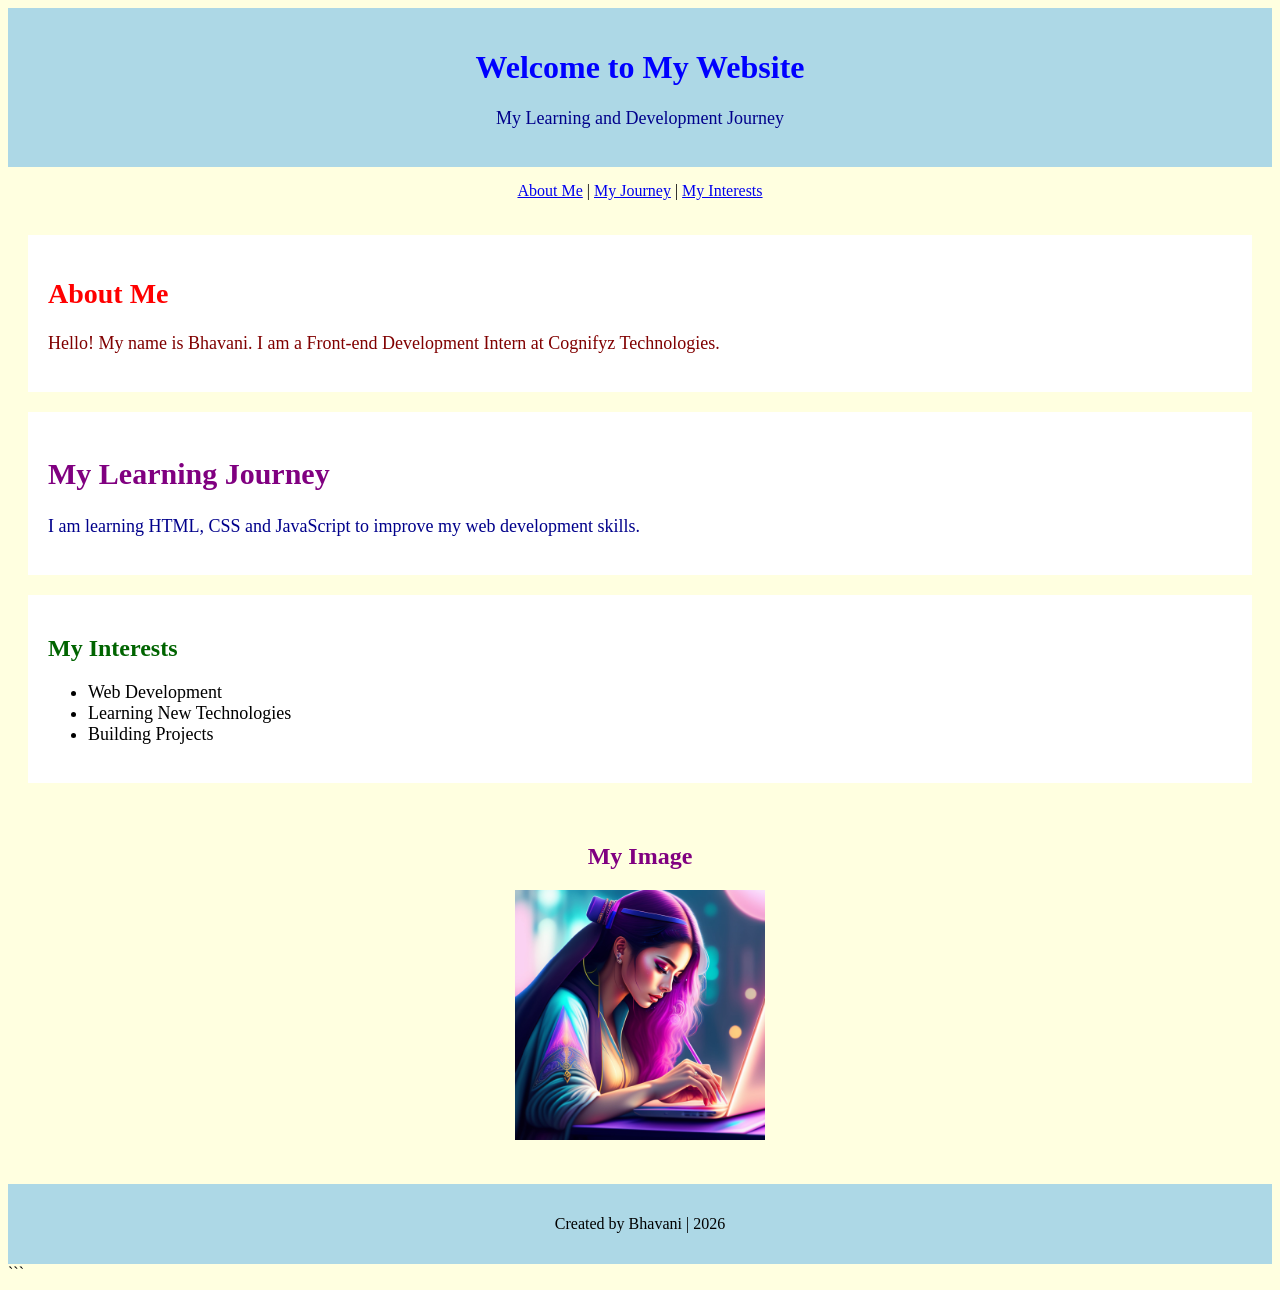
<file: Level_1_Beginner/Task_1_Basic_HTML/index.html>
<!DOCTYPE html>
<html lang="en">

<head>
    <meta charset="UTF-8">
    <meta name="viewport" content="width=device-width, initial-scale=1.0">
    <title>My First Website</title>
</head>

<body style="background-color: lightyellow;">

    <!-- Header Section -->
    <header style="text-align: center; background-color: lightblue; padding: 20px;">

        <h1 style="color: blue;">
            Welcome to My Website
        </h1>

        <p style="color: darkblue; font-size: 18px;">
            My Learning and Development Journey
        </p>

    </header>

    <!-- Navigation Section -->
    <nav style="text-align: center; padding: 15px;">

        <a href="#about">About Me</a> |
        <a href="#journey">My Journey</a> |
        <a href="#interests">My Interests</a>

    </nav>

    <!-- Main Content -->
    <main style="padding: 20px;">

        <!-- About Me Section -->
        <section id="about"
            style="background-color: white; padding: 20px; margin-bottom: 20px;">

            <h2 style="color: red; font-size: 28px;">
                About Me
            </h2>

            <p style="color: maroon; font-size: 18px;">
                Hello! My name is Bhavani.
                I am a Front-end Development Intern
                at Cognifyz Technologies.
            </p>

        </section>

        <!-- Learning Journey Section -->
        <section id="journey"
            style="background-color: white; padding: 20px; margin-bottom: 20px;">

            <h2 style="color: purple; font-size: 30px;">
                My Learning Journey
            </h2>

            <p style="color: darkblue; font-size: 18px;">
                I am learning HTML, CSS and JavaScript
                to improve my web development skills.
            </p>

        </section>

        <!-- Interests Section -->
        <section id="interests"
            style="background-color: white; padding: 20px; margin-bottom: 20px;">

            <h2 style="color: darkgreen;">
                My Interests
            </h2>

            <ul style="font-size: 18px;">
                <li>Web Development</li>
                <li>Learning New Technologies</li>
                <li>Building Projects</li>
            </ul>

        </section>

        <!-- Image Section -->
        <section style="text-align: center; padding: 20px;">

            <h2 style="color: purple;">
                My Image
            </h2>

            <img src="./images/profile.jpg"
                 alt="My Profile Image"
                 width="250">

        </section>

    </main>

    <!-- Footer Section -->
    <footer style="background-color: lightblue; text-align: center; padding: 15px;">

        <p>Created by Bhavani | 2026</p>

    </footer>

</body>
</html>
```
</file>
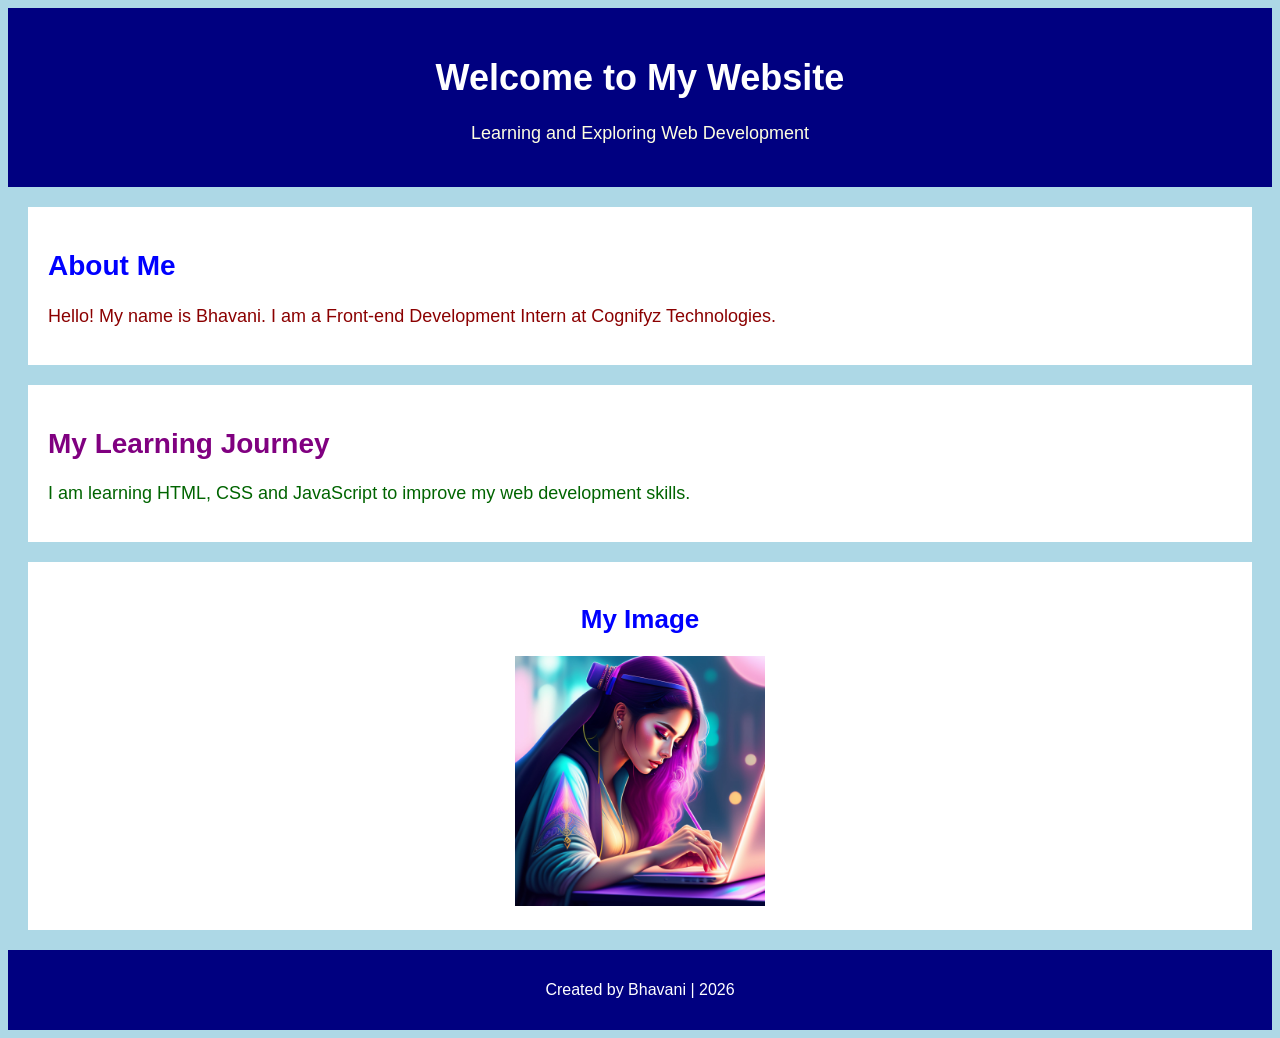
<file: Level_1_Beginner/Task_2_Inline_CSS/index.html>
<!DOCTYPE html>
<html lang="en">

<head>
    <meta charset="UTF-8">
    <meta name="viewport" content="width=device-width, initial-scale=1.0">
    <title>My Styled Website</title>
</head>

<body style="background-color: lightblue; font-family: Arial, sans-serif;">

    <header style="background-color: navy; color: white; text-align: center; padding: 25px;">

        <h1 style="font-size: 36px; color: white;">
            Welcome to My Website
        </h1>

        <p style="font-size: 18px; color: lightyellow;">
            Learning and Exploring Web Development
        </p>

    </header>

    <main style="padding: 20px;">

        <section style="background-color: white; padding: 20px; margin-bottom: 20px;">

            <h2 style="color: blue; font-size: 28px;">
                About Me
            </h2>

            <p style="color: darkred; font-size: 18px;">
                Hello! My name is Bhavani.
                I am a Front-end Development Intern
                at Cognifyz Technologies.
            </p>

        </section>

        <section style="background-color: white; padding: 20px; margin-bottom: 20px;">

            <h2 style="color: purple; font-size: 28px;">
                My Learning Journey
            </h2>

            <p style="color: darkgreen; font-size: 18px;">
                I am learning HTML, CSS and JavaScript
                to improve my web development skills.
            </p>

        </section>

        <section style="background-color: white; padding: 20px; text-align: center;">

            <h2 style="color: blue; font-size: 26px;">
                My Image
            </h2>

            <img src="./images/profile.jpg"
                 alt="My Profile Image"
                 width="250">

        </section>

    </main>

    <footer style="background-color: navy; color: white; text-align: center; padding: 15px;">

        <p style="font-size: 16px;">
            Created by Bhavani | 2026
        </p>

    </footer>

</body>
</html>
</file>
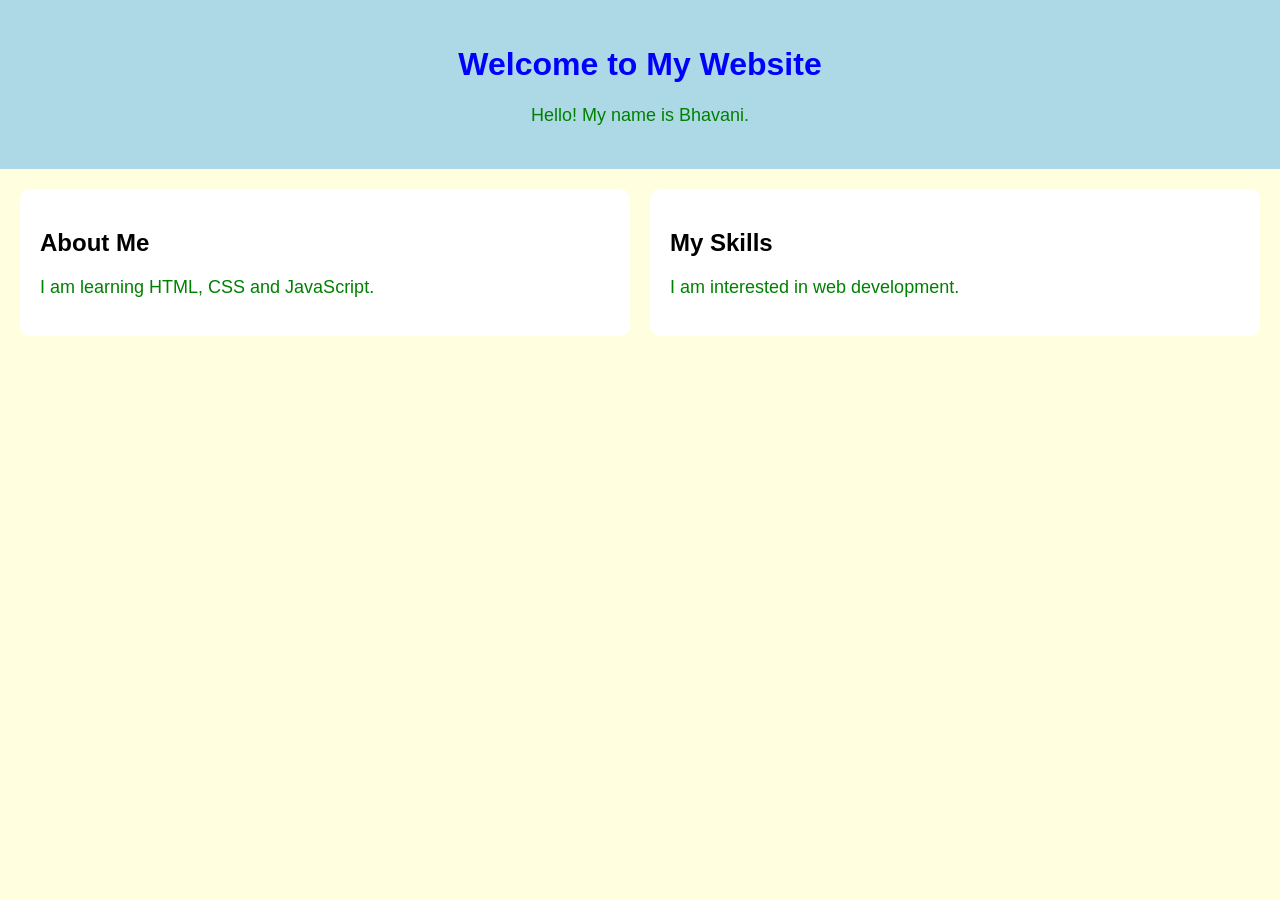
<file: Level_2_Intermediate/Task_3_Responsive_Design/index.html>
<!DOCTYPE html>
<html lang="en">
<head>
    <meta charset="UTF-8">
    <meta name="viewport" content="width=device-width, initial-scale=1.0">
    <title>My Responsive Website</title>
    <link rel="stylesheet" href="styles.css">
</head>
<body>
    <header>
    <h1>Welcome to My Website</h1>
    <p>Hello! My name is Bhavani.</p>
</header>

<main class="container">
    <section class="card">
        <h2>About Me</h2>
        <p>I am learning HTML, CSS and JavaScript.</p>
    </section>

    <section class="card">
        <h2>My Skills</h2>
        <p>I am interested in web development.</p>
    </section>
</main>
</body>
</html>
</file>
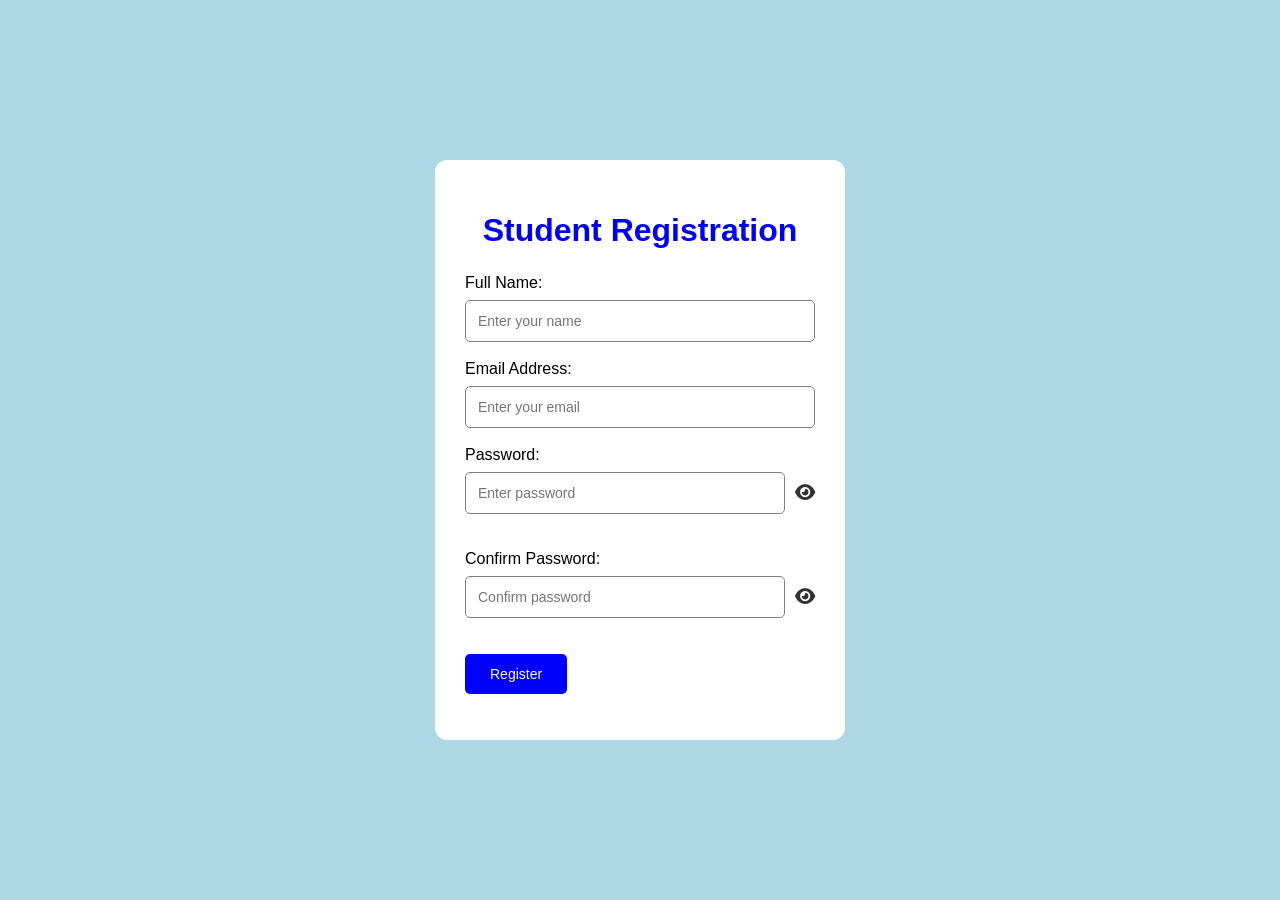
<file: Level_3_Advanced/Task_6_Form_Styling_and_Validation/index.html>
<!DOCTYPE html>
<html lang="en">
<head>
    <meta charset="UTF-8">
    <meta name="viewport" content="width=device-width, initial-scale=1.0">

    <title>Student Registration Form</title>

    <link rel="stylesheet" href="styles.css">

    <!-- Font Awesome for eye icons -->
    <link rel="stylesheet"
        href="https://cdnjs.cloudflare.com/ajax/libs/font-awesome/6.5.2/css/all.min.css">
</head>

<body>

    <div class="form-container">

        <h1>Student Registration</h1>

        <form id="registrationForm">

            <label for="fullname">Full Name:</label>
            <input type="text" id="fullname" placeholder="Enter your name">

            <br><br>

            <label for="email">Email Address:</label>
            <input type="email" id="email" placeholder="Enter your email">

            <br><br>

            <label for="password">Password:</label>

            <div class="password-row">
                <input type="password" id="password"
                    placeholder="Enter password">

                <i class="fa-solid fa-eye toggle-password"
                    id="togglePassword"
                    title="Show password"></i>
            </div>

            <br><br>

            <label for="confirmPassword">Confirm Password:</label>

            <div class="password-row">
                <input type="password" id="confirmPassword"
                    placeholder="Confirm password">

                <i class="fa-solid fa-eye toggle-password"
                    id="toggleConfirmPassword"
                    title="Show password"></i>
            </div>

            <br><br>

            <button type="submit">Register</button>

            <p id="message"></p>

        </form>

    </div>

    <script src="script.js"></script>

</body>
</html>
</file>
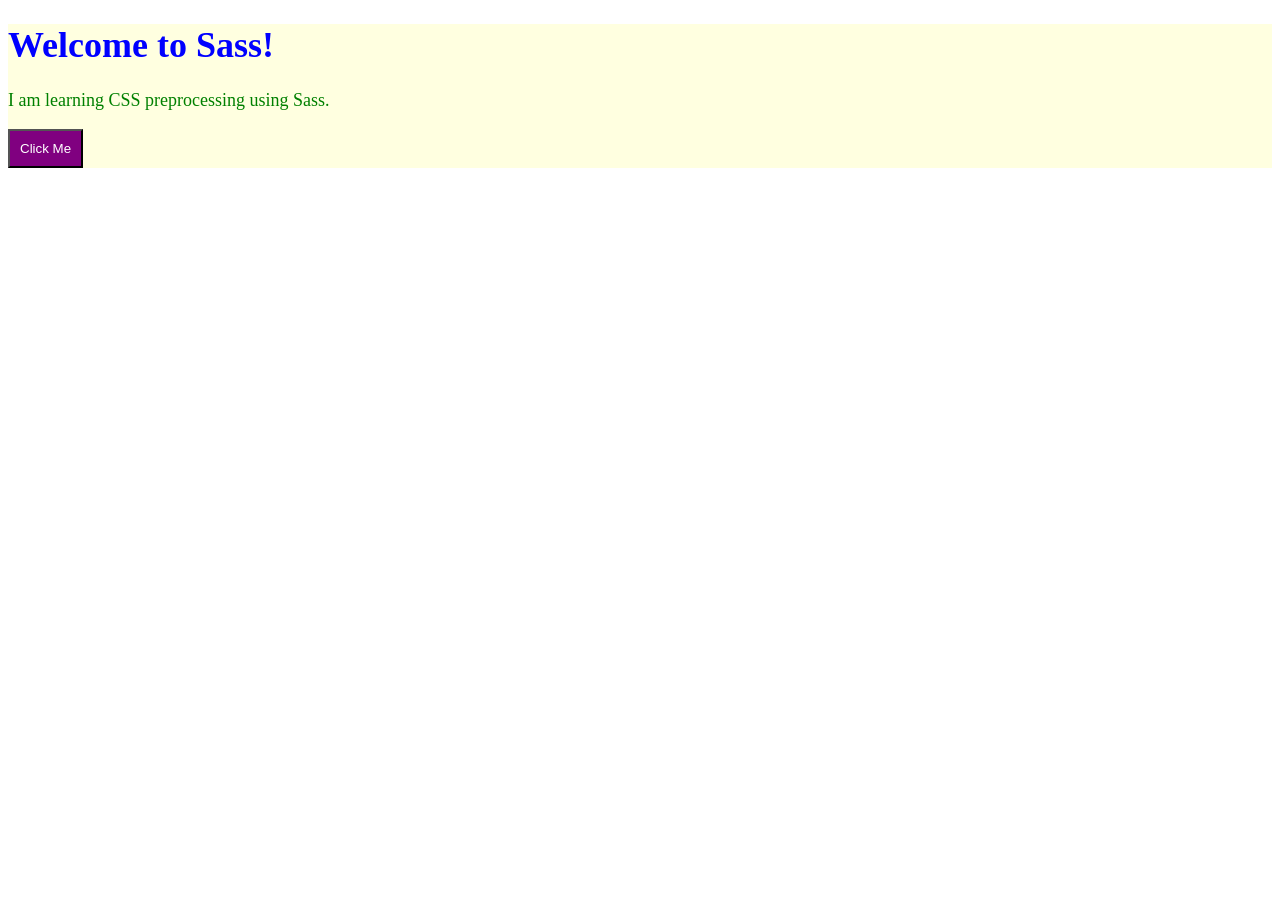
<file: Level_4_Expert/Task_8_CSS_Preprocessing/index.html>
<!DOCTYPE html>
<html lang="en">
<head>
    <meta charset="UTF-8">
    <meta name="viewport" content="width=device-width, initial-scale=1.0">
    <title>CSS Preprocessing</title>
    <link rel="stylesheet" href="styles.css">
</head>
<body>

    <div class="container">
        <h1>Welcome to Sass!</h1>
        <p>I am learning CSS preprocessing using Sass.</p>
        <button>Click Me</button>
    </div>

</body>
</html>
</file>
<file: Level_2_Intermediate/Task_3_Responsive_Design/styles.css>
body {
    background-color: lightyellow;
    font-family: Arial, sans-serif;
    margin: 0;
}

header {
    background-color: lightblue;
    text-align: center;
    padding: 25px;
}

h1 {
    color: blue;
}

p {
    color: green;
    font-size: 18px;
}

.container {
    display: grid;
    grid-template-columns: 1fr 1fr;
    gap: 20px;
    padding: 20px;
}

.card {
    background-color: white;
    padding: 20px;
    border-radius: 10px;
}

@media (max-width: 600px) {
    .container {
        grid-template-columns: 1fr;
    }

    header {
        padding: 15px;
    }

    h1 {
        font-size: 24px;
    }
}
</file>
<file: Level_3_Advanced/Task_6_Form_Styling_and_Validation/styles.css>
body {
    font-family: Arial, sans-serif;
    background-color: lightblue;

    display: flex;
    justify-content: center;
    align-items: center;

    min-height: 100vh;
    margin: 0;
}

.form-container {
    background-color: white;
    width: 350px;
    padding: 30px;
    border-radius: 12px;
}

h1 {
    text-align: center;
    color: blue;
    margin-bottom: 25px;
}

form label {
    display: block;
    margin-bottom: 8px;
    font-size: 16px;
}

form input[type="text"],
form input[type="email"],
form input[type="password"] {
    width: 100%;
    padding: 12px;
    box-sizing: border-box;
    border: 1px solid gray;
    border-radius: 5px;
    font-size: 14px;
}

.password-row {
    display: flex;
    align-items: center;
    gap: 10px;
}

.password-row input {
    flex: 1;
    min-width: 0;
}

.toggle-password {
    cursor: pointer;
    font-size: 18px;
    color: #333;
}

.toggle-password:hover {
    color: blue;
}

button {
    background-color: blue;
    color: white;
    padding: 12px 25px;
    border: none;
    border-radius: 5px;
    cursor: pointer;
    font-size: 14px;
}

button:hover {
    background-color: darkblue;
}

#message {
    font-size: 16px;
    margin-top: 15px;
}

@media (max-width: 450px) {
    .form-container {
        width: 85%;
        padding: 20px;
    }

    h1 {
        font-size: 24px;
    }
}
</file>
<file: Level_4_Expert/Task_8_CSS_Preprocessing/styles.css>
.container {
  background-color: lightyellow;
}
.container h1 {
  color: blue;
  font-size: 36px;
}
.container p {
  color: green;
  font-size: 18px;
}

button {
  background-color: purple;
  color: white;
  padding: 10px;
}

/*# sourceMappingURL=styles.css.map */
</file>
